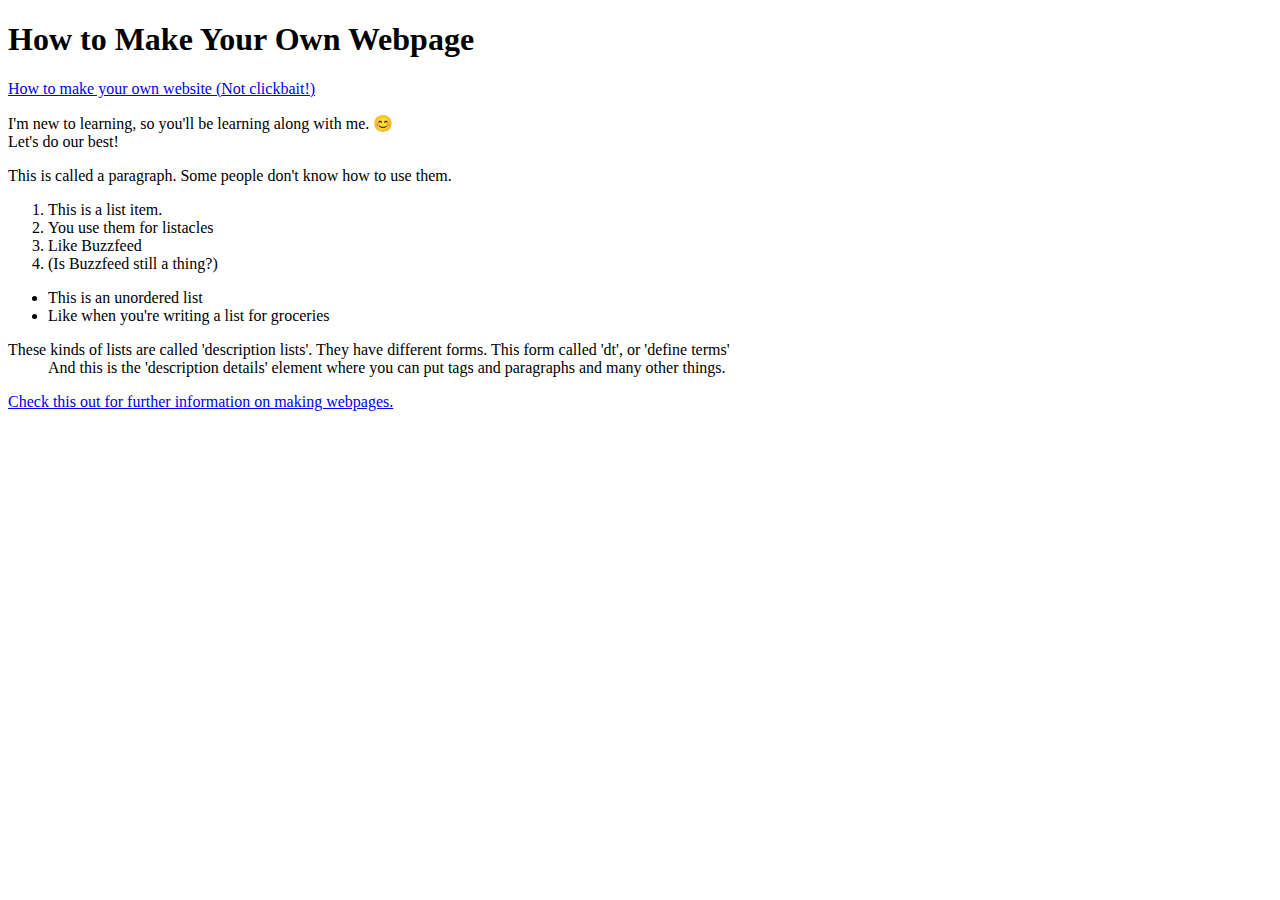
<file: assignment_1/webpage.html>
<!DOCTYPE html>
<html lang="en-US">
    <head>
        <title>Basic Design Webpage</title>
        <meta charset="UTF-8">
        <meta name="description" content="">
        <meta name="keywords" content="webpage,learning,html">
        <meta name="author" content="Tabitha Geiger">
        <meta name="viewport" content="width=device-width, initial-scale=1.0">
    </head>

<body>
    <h1>How to Make Your Own Webpage</h1>
    <!-- <h2>Header 2</h2>
    <h3>Header 3</h3>
    <h4>Header 4</h4>
    <h5>Header 5</h5>
    <h6>Header 6</h6> -->
    <a href="https://www.youtube.com/watch?v=XGxIE1hr0w4">How to make your own website (Not clickbait!)</a>
    <p>I'm new to learning, so you'll be learning along with me. 😊<br>
    Let's do our best!</p>
    <p>This is called a paragraph. Some people don't know how to use them.</p>
    <ol>
        <li>This is a list item.</li>
        <li>You use them for listacles</li>
        <li>Like Buzzfeed</li>
        <li>(Is Buzzfeed still a thing?)</li>
    </ol>
    <ul>
        <li>This is an unordered list</li>
        <li>Like when you're writing a list for groceries</li>
    </ul>
    <dl>
        <dt>
            These kinds of lists are called 'description lists'. They have different forms. This form called 'dt', or 'define terms'
        </dt>
        <dd>And this is the 'description details' element where you can put tags and paragraphs and many other things.</dd>
    </dl>
    <a href="https://www.youtube.com/watch?v=XGxIE1hr0w4"> Check this out for further information on making webpages.</a>
</body>
</html>
</file>
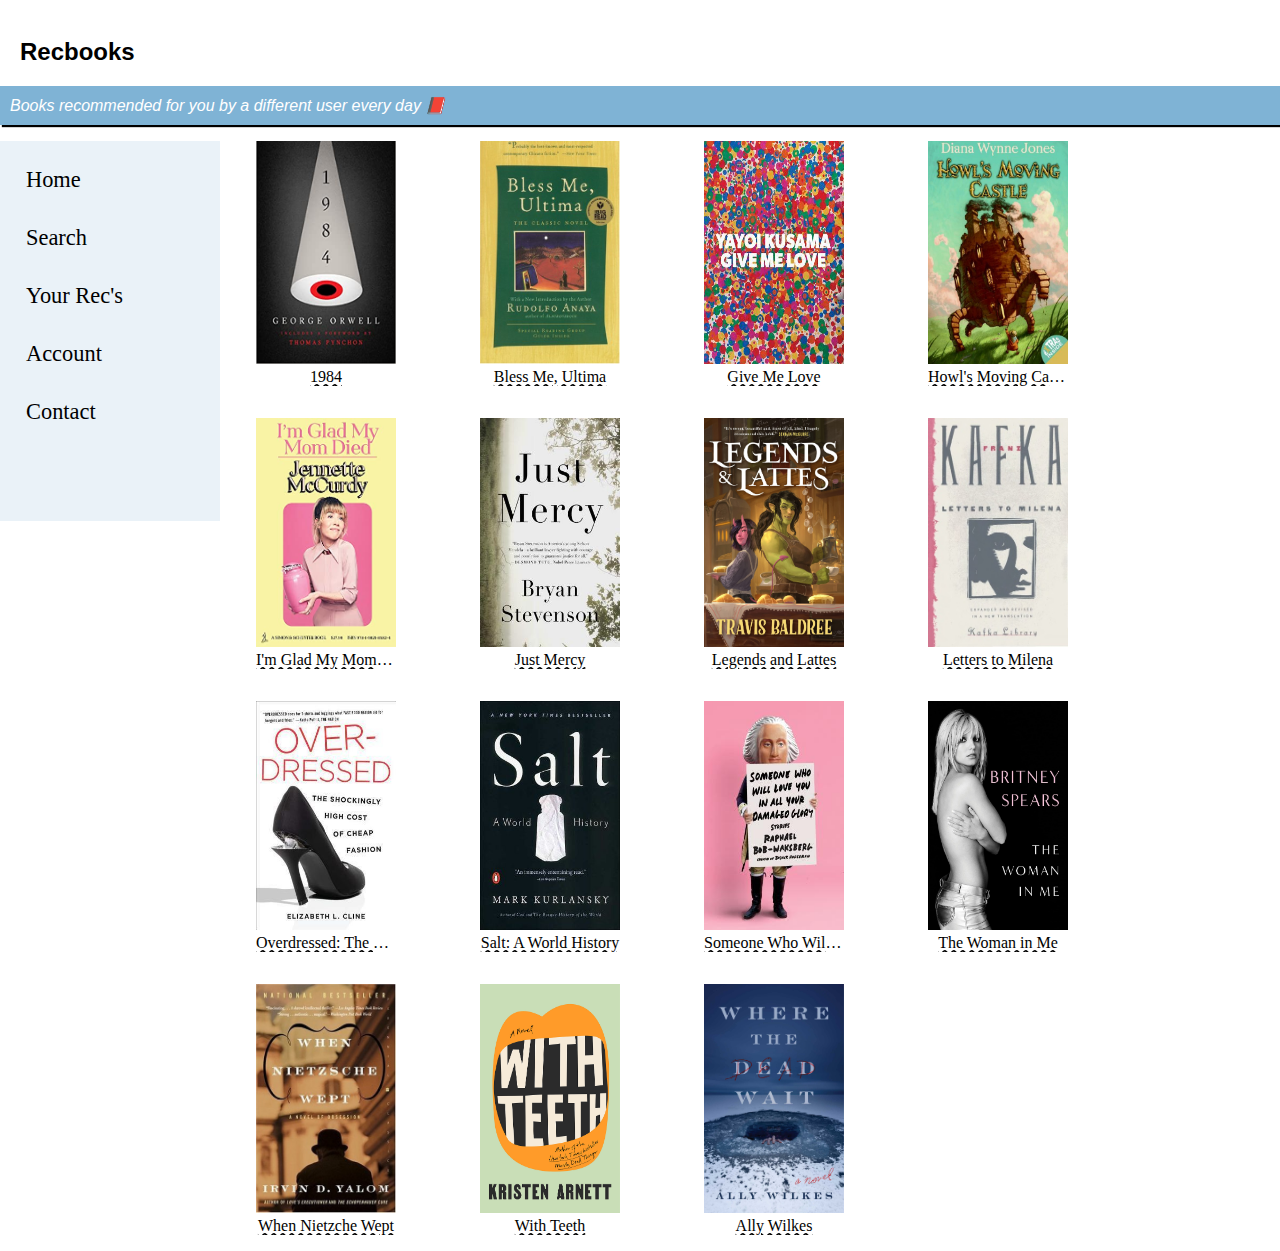
<file: assignment_2/webpage.html>
<!DOCTYPE html>
<html lang="en-US">
    <head>
        <title>RecBooks</title><br>
        <meta charset="UTF-8">
        <meta name="description" content="">
        <meta name="keywords" content="books,reading">
        <meta name="author" content="Tabitha Geiger">
        <meta name="viewport" content="width=device-width, initial-scale=1.0">
        <link rel="stylesheet" href="styles.css">
    </head>

<body>
    <div>
        <header>
            <h2>Recbooks</h2>
            <div><p id="bubblewindow">Books recommended for you by a different user every day 📕</p></div>
            <div class="sidebar">
                <a href="#home">Home</a>
                <a href="#search">Search</a>
                <a href="#recs">Your Rec's</a>
                <a href="#account">Account</a>
                <a href="#contact">Contact</a>
            </div>
        </header>
    </div>

    <div class="content">
        <figure>
            <img src="./images/1984.jpg" alt="Image of a book cover for the novel, '1984' by George Orwell.">
            <figcaption> 1984 </figcaption>
        </figure>
        <figure>
            <img src="./images/bmu.jpg" alt="Image of a book cover for the classic novel, 'Bless Me, Ultima' by Rudolpho Anaya.">
            <figcaption> Bless Me, Ultima </figcaption>
        </figure>
        <figure>
            <img src="./images/gml.jpg" alt="Image of a book cover for the art book, 'Give Me Love' by Yayoi Kusama.">
            <figcaption> Give Me Love </figcaption>
        </figure>
        <figure>
            <img src="./images/hmc.jpg" alt="Image of a book cover for the novel, 'Howl's Moving Castle' by Diana Wynne Jones.">
            <figcaption> Howl's Moving Castle </figcaption>
        </figure>
        <figure>
            <img src="./images/igmmd.jpg" alt="Image of a book cover for the memoir, 'I'm Glad My Mom Died' by Jennette McCurdy.">
            <figcaption> I'm Glad My Mom Died </figcaption>
        </figure>
        <figure>
            <img src="./images/jm.jpg" alt="Image of a book cover for the memoir, 'Just Mercy' by Bryan Stevenson.">
            <figcaption> Just Mercy </figcaption>
        </figure>
        <figure>
            <img src="./images/lal.jpg" alt="Image of a book cover for the novel, 'Legends and Lattes' by Travis Baldree.">
            <figcaption> Legends and Lattes </figcaption>
        </figure>
        <figure>
            <img src="./images/ltm.jpg" alt="Image of a book cover for the memoir and collection, 'Letters to Milena' by Franz Kafka.">
            <figcaption> Letters to Milena </figcaption>
        </figure>
        <figure>
            <img src="./images/od.jpg" alt="Image of a book cover for the nonfiction book, 'Overdressed: The Shockingly High Cost of Cheap Fashion' by Irvin D. Yalom.">
            <figcaption> Overdressed: The Shockingly High Cost of Cheap Fashion </figcaption>
        </figure>
        <figure>
            <img src="./images/sawh.jpg" alt="Image of a book cover for the nonfiction book, 'Salt: A World History' by Mark Kurlansky.">
            <figcaption> Salt: A World History</figcaption>
        </figure>
        <figure>
            <img src="./images/swwlyiaydg.jpg" alt="Image of a book cover for the novel, 'Someone Who Will Love You In All Your Damaged Glory' by Raphael Bob-Waksberg.">
            <figcaption> Someone Who Will Love You In All Your Damaged Glory </figcaption>
        </figure>
        <figure>
            <img src="./images/twim.jpg" alt="Image of a book cover for the memoir, 'The Woman in Me' by Britney Spears.">
            <figcaption> The Woman in Me </figcaption>
        </figure>
        <figure>
            <img src="./images/wnw.jpg" alt="Image of a book cover for the novel, 'When Nietzche Wept' by Irvin D. Yalom.">
            <figcaption> When Nietzche Wept </figcaption>
        </figure>
        <figure>
            <img src="./images/wt.jpg" alt="Image of a book cover for the novel, 'With Teeth' by Kristen Arnett.">
            <figcaption> With Teeth </figcaption>
        </figure>
        <figure>
            <img src="./images/wtdw.jpg" alt="Image of a book cover for the novel, 'Where the Dead Wait' by Ally Wilkes.">
            <figcaption> Ally Wilkes </figcaption>
        </figure>
    </div>
</body>
</html>
</file>
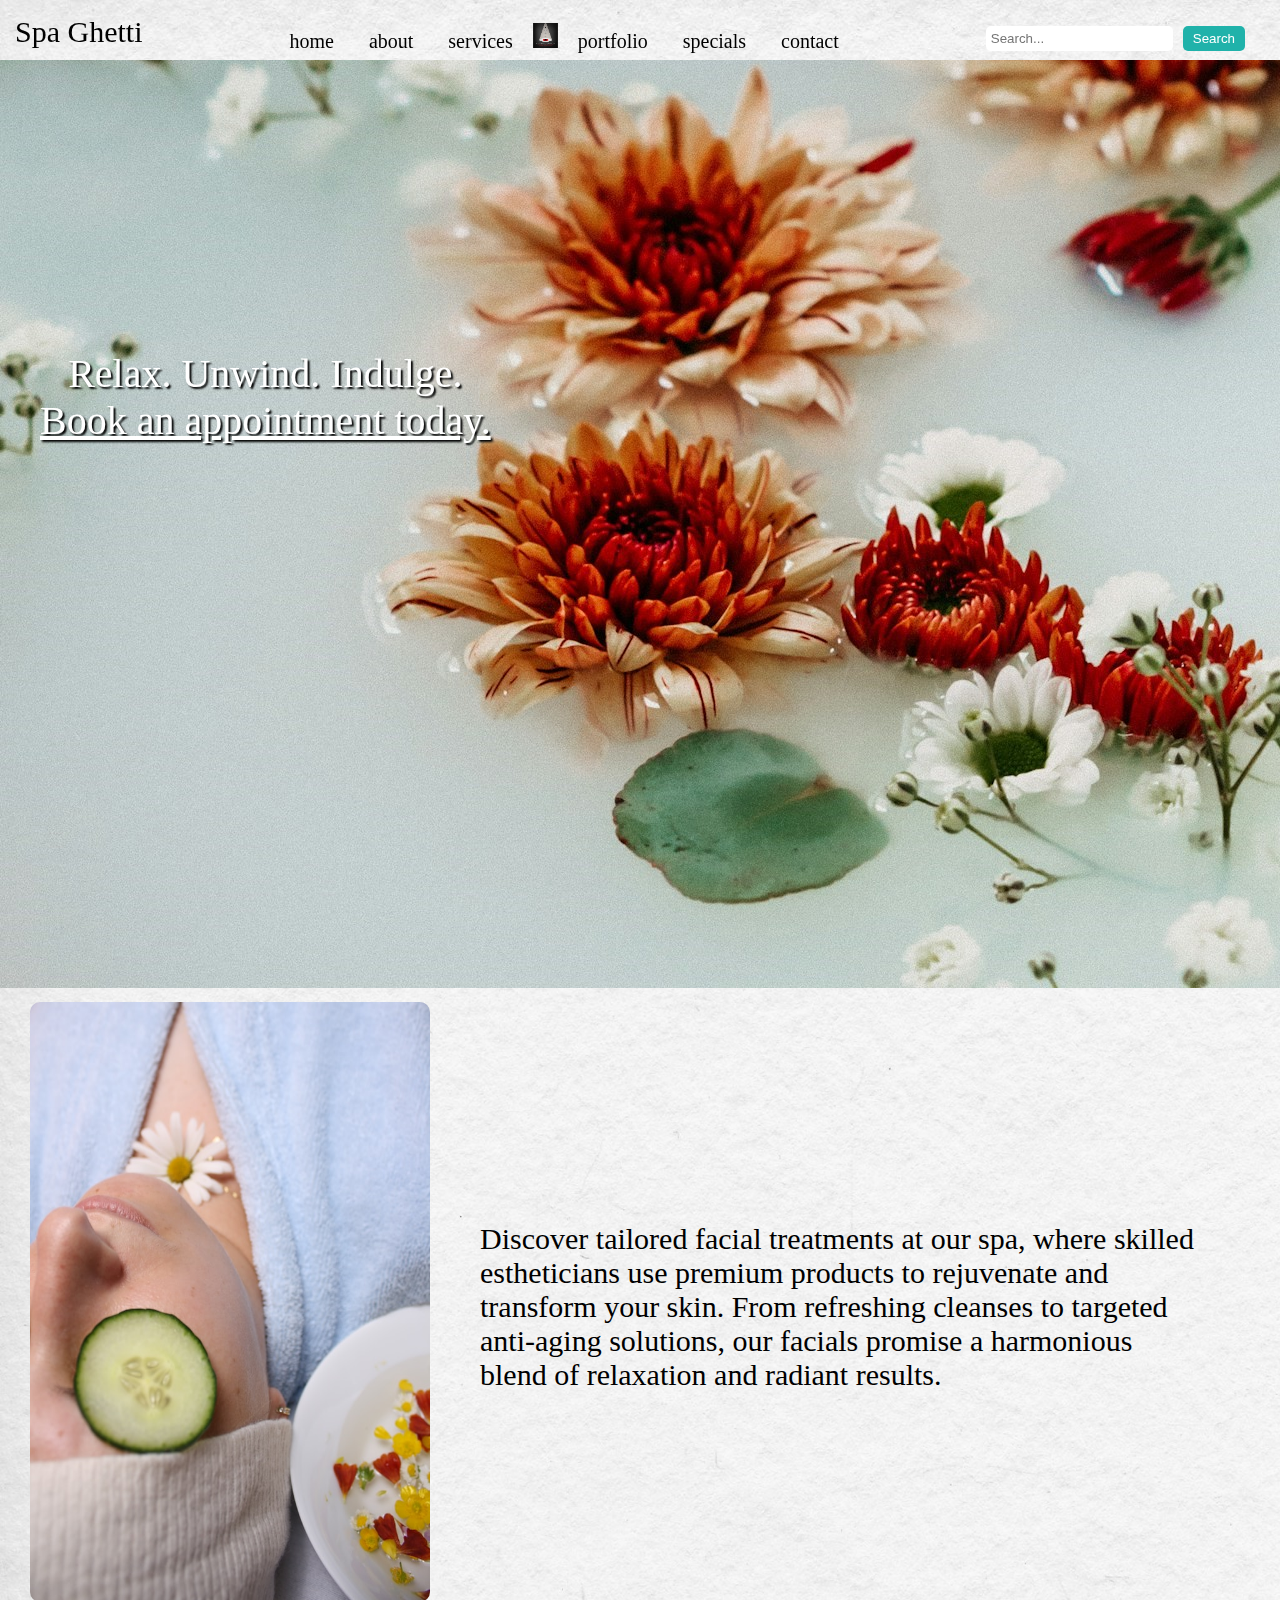
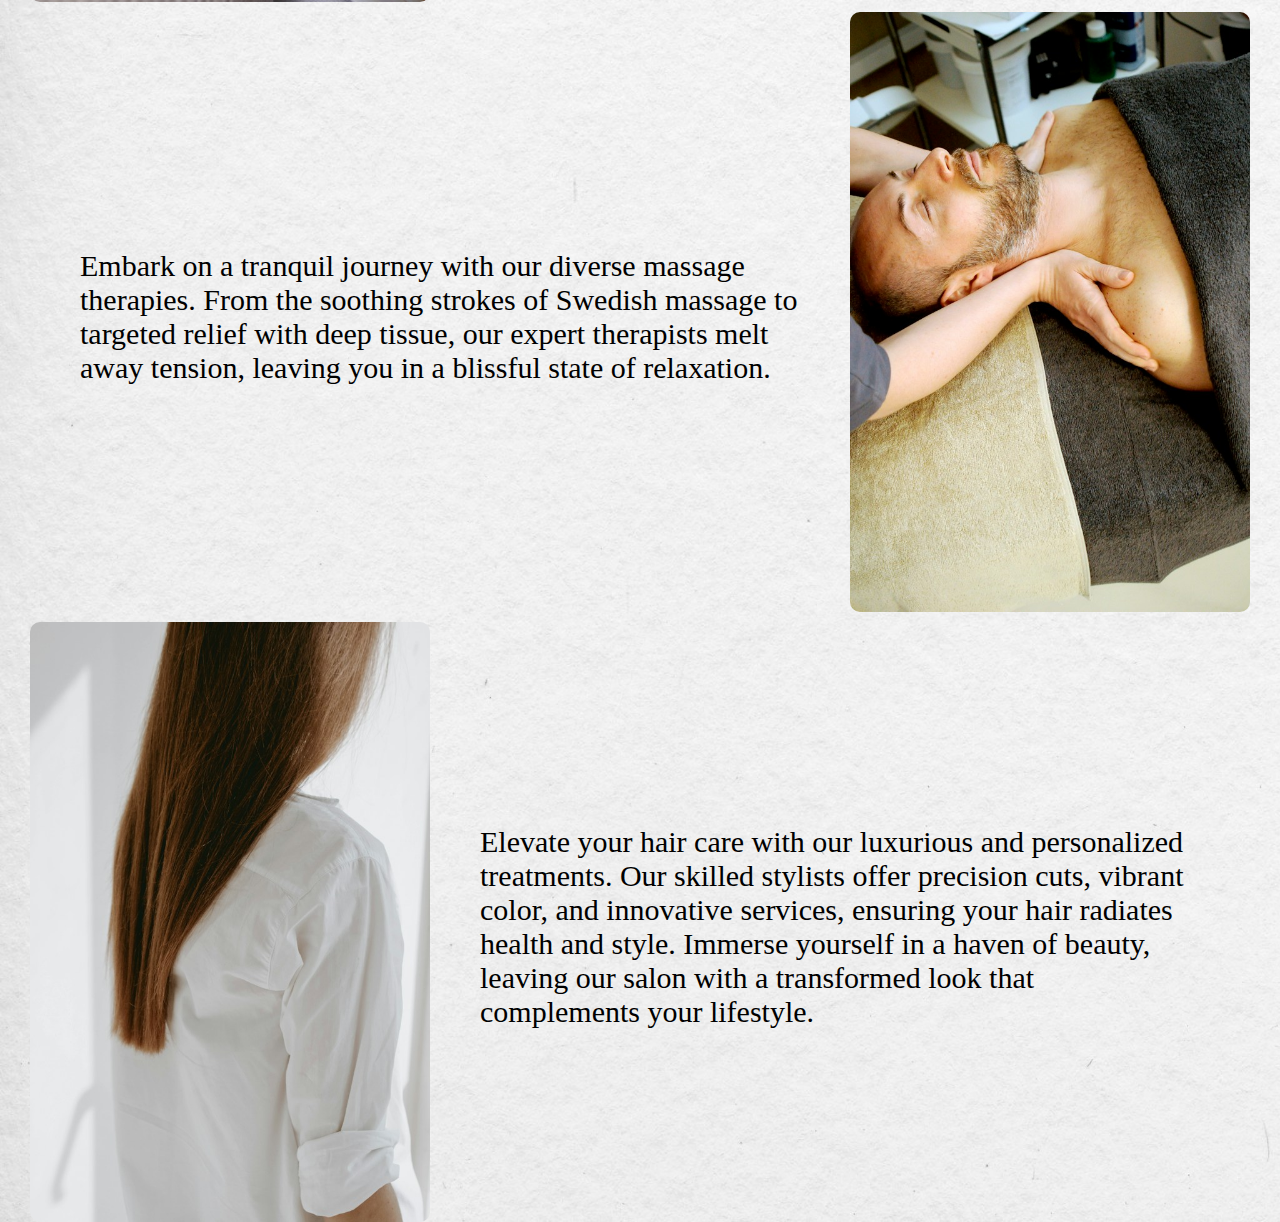
<file: assignment_3/webpage.html>
<!DOCTYPE html>
<html lang="en-US">
    <head>
        <meta charset="UTF-8">
        <meta name="description" content="">
        <meta name="keywords" content="spa,massage,salon">
        <meta name="author" content="Tabitha Geiger">
        <meta name="viewport" content="width=device-width, initial-scale=1.0">
        <link rel="stylesheet" href="styles.css">
        <link rel="stylesheet" href="https://cdnjs.cloudflare.com/ajax/libs/font-awesome/4.7.0/css/font-awesome.min.css">
        <title>Spa Webpage</title>
    </head>

<body>
    <div class="header">
        <header>
            <div class="sidebar">
                <h1 style="float:left; margin-top:0; font-size:30px; font-weight:lighter;">Spa Ghetti</h1>
                <a href="#home">home</a>
                <a href="#about">about</a>
                <a href="#services">services</a>
                <img src="images/1984.jpg" alt="filler">
                <a href="#portfolio">portfolio</a>
                <a href="#appt">specials</a>
                <a href="#contact">contact</a>
                <div class="search-container">
                    <input type="text" placeholder="Search..." id="search-input">
                    <button onclick="searchFunction()">Search</button>
                </div>
            </div>
            </div>
        </header>
    </div>
    <div>
        <img src="images/header.jpg" alt="none">
        <div class="overlay-text">Relax. Unwind. Indulge.<br>
        <a href="booking">Book an appointment today.</a>
        </div>
    <div class="footer-container">
        <div>
            <img class="rounded" src="images/spa_facial.jpg" id="homeleft">
        </div>
        <div class="footer-container" id="homeleft">
            <p>Discover tailored facial treatments at our spa, 
                where skilled estheticians use premium products to rejuvenate and 
                transform your skin. From refreshing cleanses to targeted anti-aging solutions, 
                our facials promise a harmonious blend of relaxation and radiant results.</p>
        </div>
    </div>
    <div class="footer-container">
        <div class="footer-container">
            <p>Embark on a tranquil journey with our diverse massage therapies. 
                From the soothing strokes of Swedish massage to targeted relief with deep tissue, 
                our expert therapists melt away tension, leaving you in a blissful state of relaxation.</p>
        </div>
        <div>
            <img class="rounded" src="images/spa_massage.jpg" id="homeright">
        </div>
    </div>
    <div class="footer-container">
        <div>
            <img class="rounded" src="images/spa_hair.jpg" id="homeleft">
        </div>
        <div class="footer-container">
            <p>Elevate your hair care with our luxurious and personalized treatments. 
                Our skilled stylists offer precision cuts, vibrant color, and innovative services, 
                ensuring your hair radiates health and style. Immerse yourself in a haven of beauty,
                leaving our salon with a transformed look that complements your lifestyle.</p>
        </div>
</body>
</html>
</file>
<file: assignment_2/styles.css>
header{
    position:fixed;
    z-index:999;
    background: white;
    width:100%;
    margin:0;
}
h2{
    font-family:helvetica;
    padding-left:20px;
    font-weight:bolder;
}
.sidebar {
    margin: 0;
    padding: 10px;
    width: 200px;
    background-color:  #eaf2f8;
    position: fixed;
    height: 40%;
    overflow: auto;
    font-size:140%;
  }
  
  /* Sidebar links */
  .sidebar a {
    display: block;
    color: black;
    padding: 16px;
    text-decoration: none;
  }
  
  /* Links on mouse-over */
  .sidebar a:hover:not(.active) {
    background-color: #7fb3d5;
    color: white;
  }

div.content {
    margin-left: 200px;
    margin-top: 100px;
    padding: 1px 16px;
    height: 1000px;
  }

body{
    margin:0;
    padding:0;
}

figure{
    display:inline-block;
}

figure img{
    width:140px;
    height:229px;
}

figcaption{
    text-align:center;
    text-overflow:ellipsis;
    overflow:hidden;
    max-width: 140px;
    white-space:nowrap;
    text-decoration: black wavy underline;
    line-height: normal;
}

#bubblewindow {
    background-color:  #7fb3d5;
    border: 1px;
    box-shadow: 2px 2px 1px black;
    color:white;
    padding: 10px;
    font-family:arial;
    font-style:italic;
}
</file>
<file: assignment_3/styles.css>
header{
    position:fixed;
    width:100%;
    margin:0;
}

.rounded{
  -moz-border-radius: 10px;
  -webkit-border-radius: 10px;
  -o-border-radius: 10px;
  border-radius: 10px;
}

.sidebar{
    width: 100%;
    position: fixed;
    height: 60px;
    overflow: auto;
    font-size: 20px;
    text-align: center;
    display: inline-block;
    color: black;
    padding: 15px;
    text-decoration: none;
    background-image: url(images/bg_image.jpg)
  }
  
  .sidebar a{
    display: inline-block;
    color: black;
    padding: 15px;
    text-decoration: none;
  }
  .sidebar img{
    float:center;
    width: 25px;
    height: 25px;
  }

  .search-container {
    float: right;
    margin-top: 10px;
    margin-right: 20px;
}
  #search-input {
      padding: 5px;
      border: none;
      border-radius: 5px;
      margin-right: 5px;
  }
  button {
      padding: 5px 10px;
      background-color: lightseagreen;
      color: white;
      border: none;
      border-radius: 5px;
      cursor: pointer;
  }

body{
    margin:0;
    padding:0;
    background-image:url("images/bg_image.jpg");
    background-repeat: no-repeat;
    background-size: cover;
}

  .image-container {
    height: 600px;
    width: 400px;
    padding:0;
    margin-top: 80px;
  }

  .image-container img:hover:not(.active){
    background-color:black;
    opacity:20%;
    transition: .5s;
  }

  .overlay-text {
    position: absolute;
    top: 340px;
    color: #fff; 
    padding: 10px 20px; 
    text-align: center;
    font-size: 40px;
    text-shadow: 2px 2px 2px black;
    z-index:4;
  }

  .overlay-text a{
    text-decoration:underline;
    text-decoration-color: white;
    color: #fff; 
    top: 350px;
    padding: 10px 20px; 
    text-align: center;
    font-size: 40px;
    text-shadow: 2px 2px 2px black;
  }


.footer-container{
  display:flex;
  align-items:center;
  margin-left: 30px;
  margin-top: 10px;
  margin-right: 30px;
}

.footer-container img{
  width: 400px;
  height: 600px;
}

.footer-container p{
  text-overflow:ellipsis;
  overflow:hidden;
  max-width: 800px;
  font-size: 30px;
  padding-left: 20px;
  padding-right: 20px;
}

#homeleft {
  float: left;
  clear: left;
}
#homeright{
  float: right;
  clear: right;
}

@media screen and (max-width: 600px)
 {
  #homeleft, #homeright {
    width: 100%; 
  }
}
*{
  box-sizing: border-box;
}
</file>
